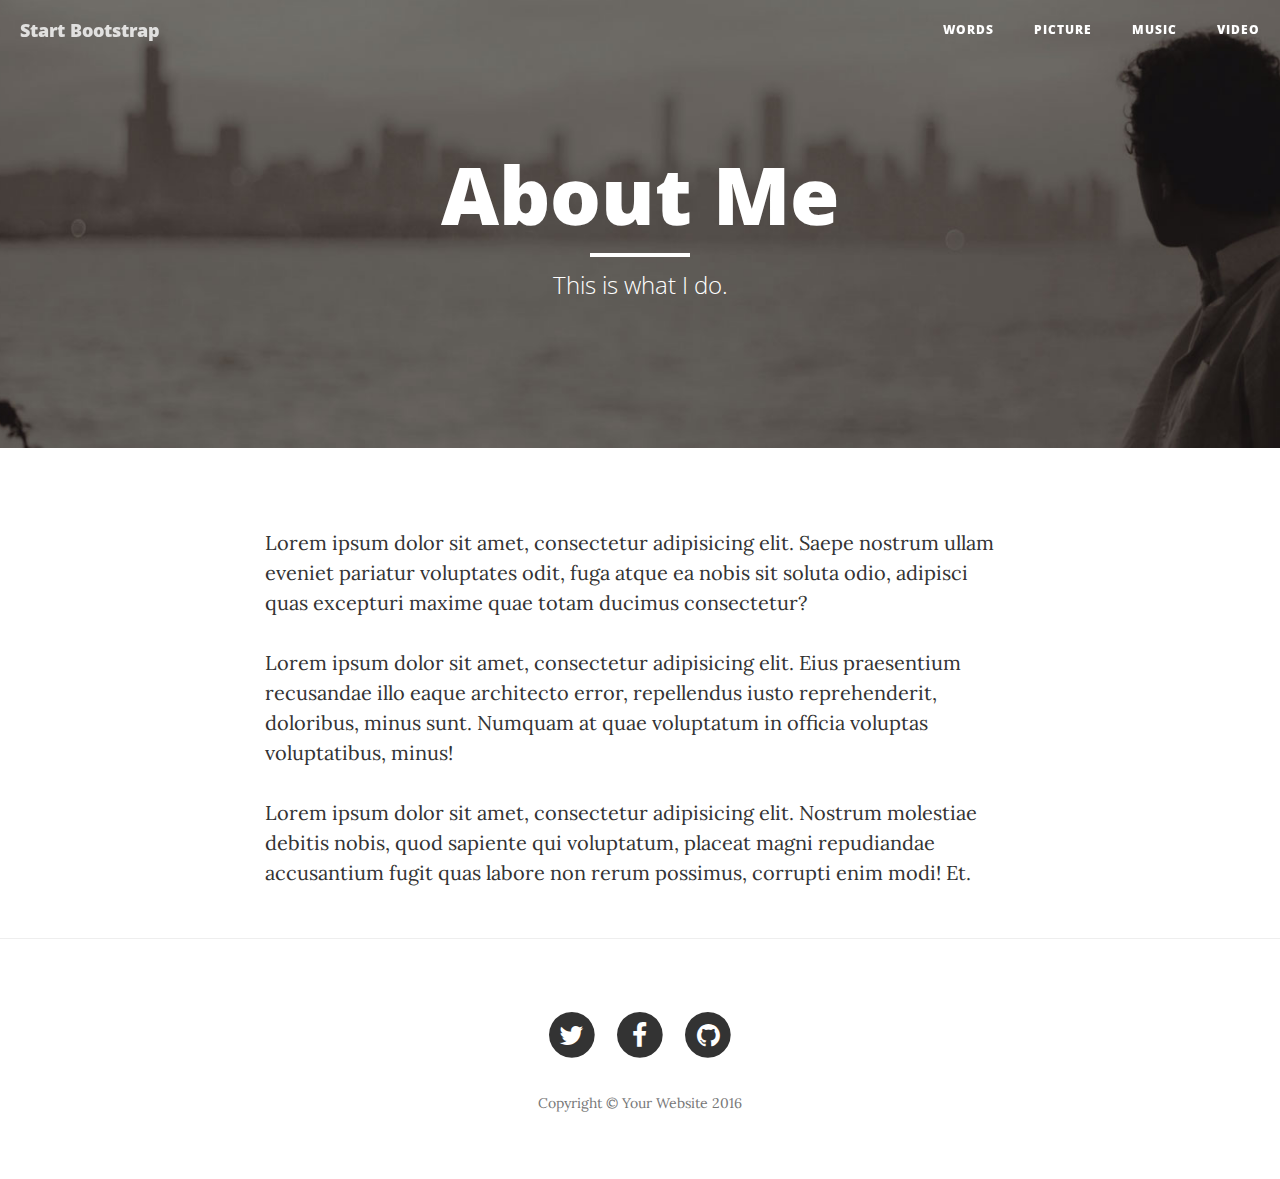
<file: about.html>
<!DOCTYPE html>
<html lang="en">

<head>

    <meta charset="utf-8">
    <meta http-equiv="X-UA-Compatible" content="IE=edge">
    <meta name="viewport" content="width=device-width, initial-scale=1">
    <meta name="description" content="">
    <meta name="author" content="">

    <title>Clean Blog - About</title>

    <!-- Bootstrap Core CSS -->
    <link href="vendor/bootstrap/css/bootstrap.min.css" rel="stylesheet">

    <!-- Theme CSS -->
    <link href="css/clean-blog.min.css" rel="stylesheet">

    <!-- Custom Fonts -->
    <link href="vendor/font-awesome/css/font-awesome.min.css" rel="stylesheet" type="text/css">
    <link href='https://fonts.googleapis.com/css?family=Lora:400,700,400italic,700italic' rel='stylesheet' type='text/css'>
    <link href='https://fonts.googleapis.com/css?family=Open+Sans:300italic,400italic,600italic,700italic,800italic,400,300,600,700,800' rel='stylesheet' type='text/css'>

    <!-- HTML5 Shim and Respond.js IE8 support of HTML5 elements and media queries -->
    <!-- WARNING: Respond.js doesn't work if you view the page via file:// -->
    <!--[if lt IE 9]>
        <script src="https://oss.maxcdn.com/libs/html5shiv/3.7.0/html5shiv.js"></script>
        <script src="https://oss.maxcdn.com/libs/respond.js/1.4.2/respond.min.js"></script>
    <![endif]-->

</head>

<body>

    <!-- Navigation -->
    <nav class="navbar navbar-default navbar-custom navbar-fixed-top">
        <div class="container-fluid">
            <!-- Brand and toggle get grouped for better mobile display -->
            <div class="navbar-header page-scroll">
                <button type="button" class="navbar-toggle" data-toggle="collapse" data-target="#bs-example-navbar-collapse-1">
                    <span class="sr-only">Toggle navigation</span>
                    Menu <i class="fa fa-bars"></i>
                </button>
                <a class="navbar-brand" href="index.html">Start Bootstrap</a>
            </div>

            <!-- Collect the nav links, forms, and other content for toggling -->
            <div class="collapse navbar-collapse" id="bs-example-navbar-collapse-1">
                <ul class="nav navbar-nav navbar-right">
                    <li>
                        <a href="index.html">words</a>
                    </li>
                    <li>
                        <a href="about.html">picture</a>
                    </li>
                    <li>
                        <a href="post.html">music</a>
                    </li>
                    <li>
                        <a href="contact.html">video</a>
                    </li>
                </ul>
            </div>
            <!-- /.navbar-collapse -->
        </div>
        <!-- /.container -->
    </nav>

    <!-- Page Header -->
    <!-- Set your background image for this header on the line below. -->
    <header class="intro-header" style="background-image: url('img/about-bg.jpg')">
        <div class="container">
            <div class="row">
                <div class="col-lg-8 col-lg-offset-2 col-md-10 col-md-offset-1">
                    <div class="page-heading">
                        <h1>About Me</h1>
                        <hr class="small">
                        <span class="subheading">This is what I do.</span>
                    </div>
                </div>
            </div>
        </div>
    </header>

    <!-- Main Content -->
    <div class="container">
        <div class="row">
            <div class="col-lg-8 col-lg-offset-2 col-md-10 col-md-offset-1">
                <p>Lorem ipsum dolor sit amet, consectetur adipisicing elit. Saepe nostrum ullam eveniet pariatur voluptates odit, fuga atque ea nobis sit soluta odio, adipisci quas excepturi maxime quae totam ducimus consectetur?</p>
                <p>Lorem ipsum dolor sit amet, consectetur adipisicing elit. Eius praesentium recusandae illo eaque architecto error, repellendus iusto reprehenderit, doloribus, minus sunt. Numquam at quae voluptatum in officia voluptas voluptatibus, minus!</p>
                <p>Lorem ipsum dolor sit amet, consectetur adipisicing elit. Nostrum molestiae debitis nobis, quod sapiente qui voluptatum, placeat magni repudiandae accusantium fugit quas labore non rerum possimus, corrupti enim modi! Et.</p>
            </div>
        </div>
    </div>

    <hr>

    <!-- Footer -->
    <footer>
        <div class="container">
            <div class="row">
                <div class="col-lg-8 col-lg-offset-2 col-md-10 col-md-offset-1">
                    <ul class="list-inline text-center">
                        <li>
                            <a href="#">
                                <span class="fa-stack fa-lg">
                                    <i class="fa fa-circle fa-stack-2x"></i>
                                    <i class="fa fa-twitter fa-stack-1x fa-inverse"></i>
                                </span>
                            </a>
                        </li>
                        <li>
                            <a href="#">
                                <span class="fa-stack fa-lg">
                                    <i class="fa fa-circle fa-stack-2x"></i>
                                    <i class="fa fa-facebook fa-stack-1x fa-inverse"></i>
                                </span>
                            </a>
                        </li>
                        <li>
                            <a href="#">
                                <span class="fa-stack fa-lg">
                                    <i class="fa fa-circle fa-stack-2x"></i>
                                    <i class="fa fa-github fa-stack-1x fa-inverse"></i>
                                </span>
                            </a>
                        </li>
                    </ul>
                    <p class="copyright text-muted">Copyright &copy; Your Website 2016</p>
                </div>
            </div>
        </div>
    </footer>

    <!-- jQuery -->
    <script src="vendor/jquery/jquery.min.js"></script>

    <!-- Bootstrap Core JavaScript -->
    <script src="vendor/bootstrap/js/bootstrap.min.js"></script>

    <!-- Contact Form JavaScript -->
    <script src="js/jqBootstrapValidation.js"></script>
    <script src="js/contact_me.js"></script>

    <!-- Theme JavaScript -->
    <script src="js/clean-blog.min.js"></script>

</body>

</html>
</file>
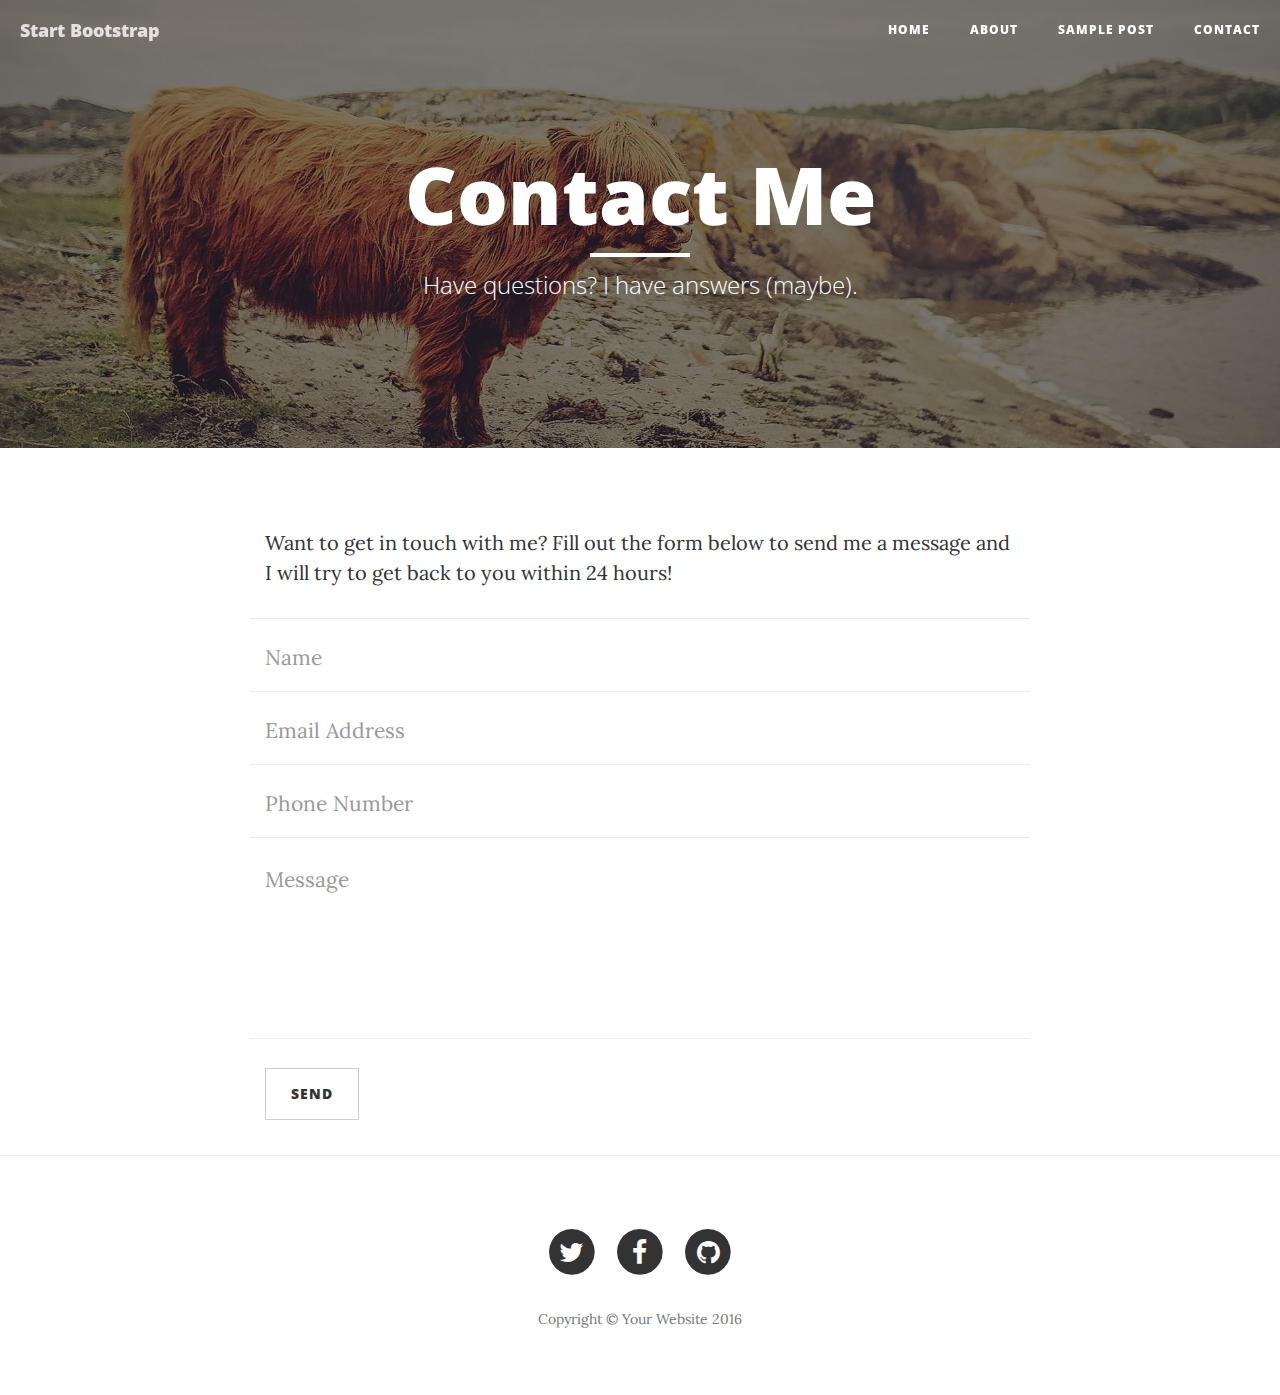
<file: contact.html>
<!DOCTYPE html>
<html lang="en">

<head>

    <meta charset="utf-8">
    <meta http-equiv="X-UA-Compatible" content="IE=edge">
    <meta name="viewport" content="width=device-width, initial-scale=1">
    <meta name="description" content="">
    <meta name="author" content="">

    <title>Clean Blog - Contact</title>

    <!-- Bootstrap Core CSS -->
    <link href="vendor/bootstrap/css/bootstrap.min.css" rel="stylesheet">

    <!-- Theme CSS -->
    <link href="css/clean-blog.min.css" rel="stylesheet">

    <!-- Custom Fonts -->
    <link href="vendor/font-awesome/css/font-awesome.min.css" rel="stylesheet" type="text/css">
    <link href='https://fonts.googleapis.com/css?family=Lora:400,700,400italic,700italic' rel='stylesheet' type='text/css'>
    <link href='https://fonts.googleapis.com/css?family=Open+Sans:300italic,400italic,600italic,700italic,800italic,400,300,600,700,800' rel='stylesheet' type='text/css'>

    <!-- HTML5 Shim and Respond.js IE8 support of HTML5 elements and media queries -->
    <!-- WARNING: Respond.js doesn't work if you view the page via file:// -->
    <!--[if lt IE 9]>
        <script src="https://oss.maxcdn.com/libs/html5shiv/3.7.0/html5shiv.js"></script>
        <script src="https://oss.maxcdn.com/libs/respond.js/1.4.2/respond.min.js"></script>
    <![endif]-->

</head>

<body>

    <!-- Navigation -->
    <nav class="navbar navbar-default navbar-custom navbar-fixed-top">
        <div class="container-fluid">
            <!-- Brand and toggle get grouped for better mobile display -->
            <div class="navbar-header page-scroll">
                <button type="button" class="navbar-toggle" data-toggle="collapse" data-target="#bs-example-navbar-collapse-1">
                    <span class="sr-only">Toggle navigation</span>
                    Menu <i class="fa fa-bars"></i>
                </button>
                <a class="navbar-brand" href="index.html">Start Bootstrap</a>
            </div>

            <!-- Collect the nav links, forms, and other content for toggling -->
            <div class="collapse navbar-collapse" id="bs-example-navbar-collapse-1">
                <ul class="nav navbar-nav navbar-right">
                    <li>
                        <a href="index.html">Home</a>
                    </li>
                    <li>
                        <a href="about.html">About</a>
                    </li>
                    <li>
                        <a href="post.html">Sample Post</a>
                    </li>
                    <li>
                        <a href="contact.html">Contact</a>
                    </li>
                </ul>
            </div>
            <!-- /.navbar-collapse -->
        </div>
        <!-- /.container -->
    </nav>

    <!-- Page Header -->
    <!-- Set your background image for this header on the line below. -->
    <header class="intro-header" style="background-image: url('img/contact-bg.jpg')">
        <div class="container">
            <div class="row">
                <div class="col-lg-8 col-lg-offset-2 col-md-10 col-md-offset-1">
                    <div class="page-heading">
                        <h1>Contact Me</h1>
                        <hr class="small">
                        <span class="subheading">Have questions? I have answers (maybe).</span>
                    </div>
                </div>
            </div>
        </div>
    </header>

    <!-- Main Content -->
    <div class="container">
        <div class="row">
            <div class="col-lg-8 col-lg-offset-2 col-md-10 col-md-offset-1">
                <p>Want to get in touch with me? Fill out the form below to send me a message and I will try to get back to you within 24 hours!</p>
                <!-- Contact Form - Enter your email address on line 19 of the mail/contact_me.php file to make this form work. -->
                <!-- WARNING: Some web hosts do not allow emails to be sent through forms to common mail hosts like Gmail or Yahoo. It's recommended that you use a private domain email address! -->
                <!-- NOTE: To use the contact form, your site must be on a live web host with PHP! The form will not work locally! -->
                <form name="sentMessage" id="contactForm" novalidate>
                    <div class="row control-group">
                        <div class="form-group col-xs-12 floating-label-form-group controls">
                            <label>Name</label>
                            <input type="text" class="form-control" placeholder="Name" id="name" required data-validation-required-message="Please enter your name.">
                            <p class="help-block text-danger"></p>
                        </div>
                    </div>
                    <div class="row control-group">
                        <div class="form-group col-xs-12 floating-label-form-group controls">
                            <label>Email Address</label>
                            <input type="email" class="form-control" placeholder="Email Address" id="email" required data-validation-required-message="Please enter your email address.">
                            <p class="help-block text-danger"></p>
                        </div>
                    </div>
                    <div class="row control-group">
                        <div class="form-group col-xs-12 floating-label-form-group controls">
                            <label>Phone Number</label>
                            <input type="tel" class="form-control" placeholder="Phone Number" id="phone" required data-validation-required-message="Please enter your phone number.">
                            <p class="help-block text-danger"></p>
                        </div>
                    </div>
                    <div class="row control-group">
                        <div class="form-group col-xs-12 floating-label-form-group controls">
                            <label>Message</label>
                            <textarea rows="5" class="form-control" placeholder="Message" id="message" required data-validation-required-message="Please enter a message."></textarea>
                            <p class="help-block text-danger"></p>
                        </div>
                    </div>
                    <br>
                    <div id="success"></div>
                    <div class="row">
                        <div class="form-group col-xs-12">
                            <button type="submit" class="btn btn-default">Send</button>
                        </div>
                    </div>
                </form>
            </div>
        </div>
    </div>

    <hr>

    <!-- Footer -->
    <footer>
        <div class="container">
            <div class="row">
                <div class="col-lg-8 col-lg-offset-2 col-md-10 col-md-offset-1">
                    <ul class="list-inline text-center">
                        <li>
                            <a href="#">
                                <span class="fa-stack fa-lg">
                                    <i class="fa fa-circle fa-stack-2x"></i>
                                    <i class="fa fa-twitter fa-stack-1x fa-inverse"></i>
                                </span>
                            </a>
                        </li>
                        <li>
                            <a href="#">
                                <span class="fa-stack fa-lg">
                                    <i class="fa fa-circle fa-stack-2x"></i>
                                    <i class="fa fa-facebook fa-stack-1x fa-inverse"></i>
                                </span>
                            </a>
                        </li>
                        <li>
                            <a href="#">
                                <span class="fa-stack fa-lg">
                                    <i class="fa fa-circle fa-stack-2x"></i>
                                    <i class="fa fa-github fa-stack-1x fa-inverse"></i>
                                </span>
                            </a>
                        </li>
                    </ul>
                    <p class="copyright text-muted">Copyright &copy; Your Website 2016</p>
                </div>
            </div>
        </div>
    </footer>

    <!-- jQuery -->
    <script src="vendor/jquery/jquery.min.js"></script>

    <!-- Bootstrap Core JavaScript -->
    <script src="vendor/bootstrap/js/bootstrap.min.js"></script>

    <!-- Contact Form JavaScript -->
    <script src="js/jqBootstrapValidation.js"></script>
    <script src="js/contact_me.js"></script>

    <!-- Theme JavaScript -->
    <script src="js/clean-blog.min.js"></script>

</body>

</html>
</file>
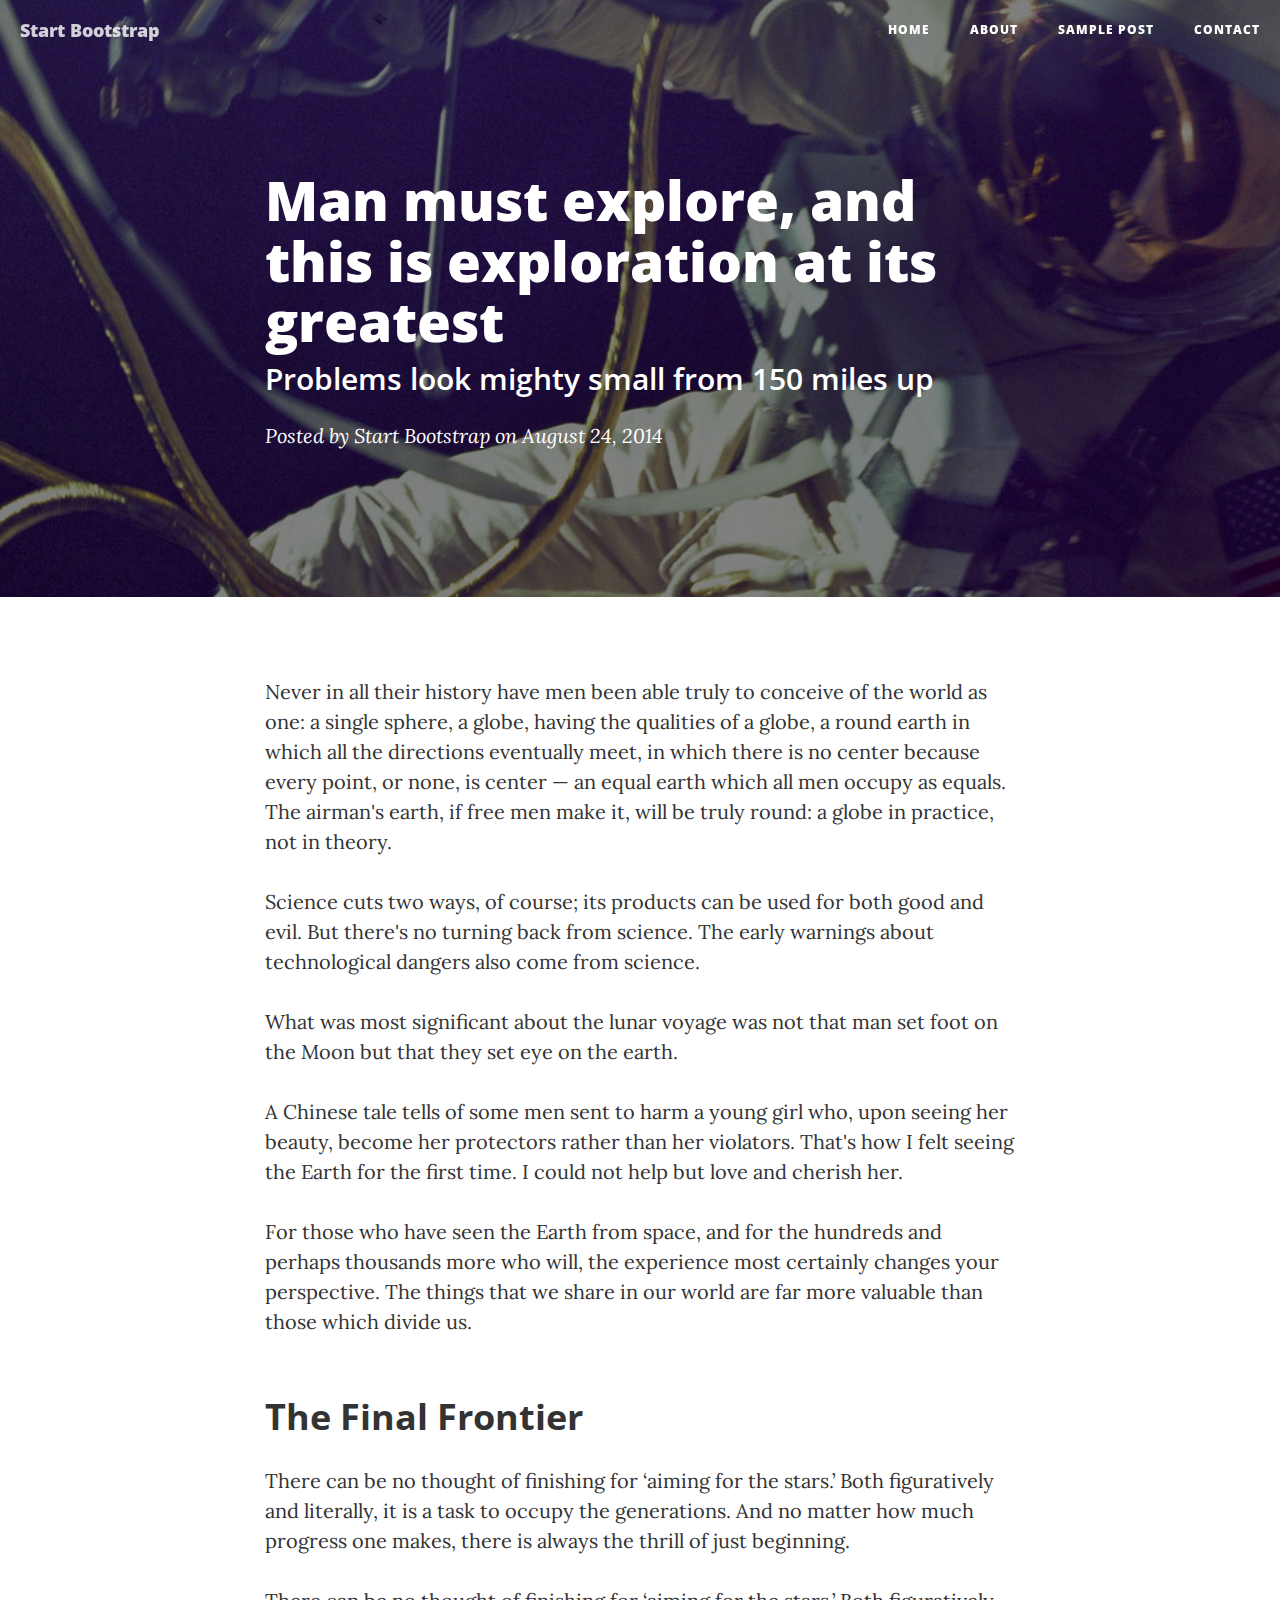
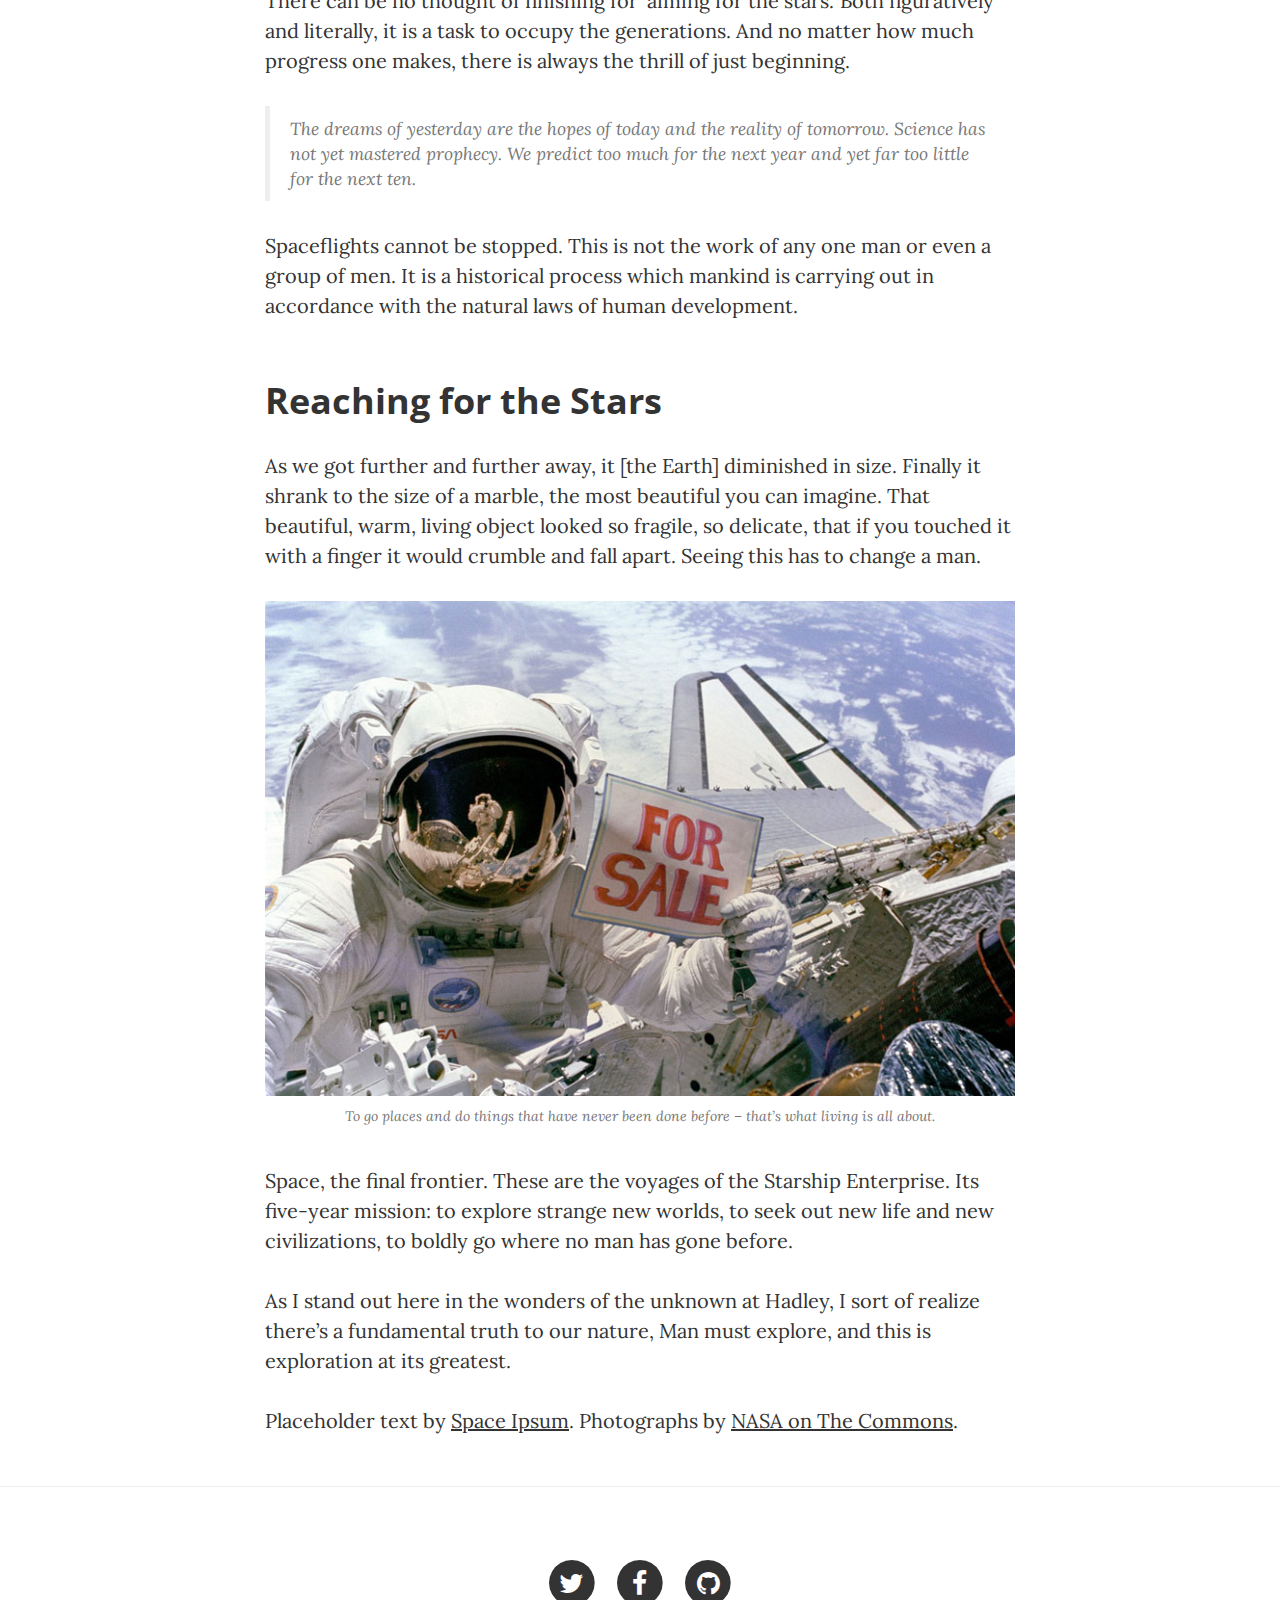
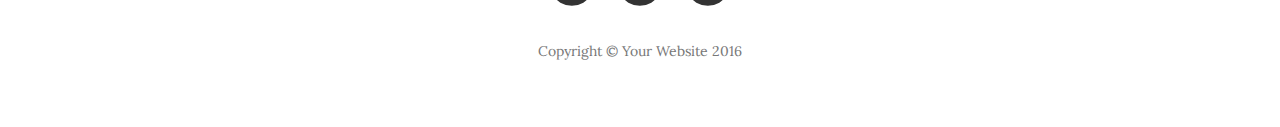
<file: post.html>
<!DOCTYPE html>
<html lang="en">

<head>

    <meta charset="utf-8">
    <meta http-equiv="X-UA-Compatible" content="IE=edge">
    <meta name="viewport" content="width=device-width, initial-scale=1">
    <meta name="description" content="">
    <meta name="author" content="">

    <title>Clean Blog - Sample Post</title>

    <!-- Bootstrap Core CSS -->
    <link href="vendor/bootstrap/css/bootstrap.min.css" rel="stylesheet">

    <!-- Theme CSS -->
    <link href="css/clean-blog.min.css" rel="stylesheet">

    <!-- Custom Fonts -->
    <link href="vendor/font-awesome/css/font-awesome.min.css" rel="stylesheet" type="text/css">
    <link href='https://fonts.googleapis.com/css?family=Lora:400,700,400italic,700italic' rel='stylesheet' type='text/css'>
    <link href='https://fonts.googleapis.com/css?family=Open+Sans:300italic,400italic,600italic,700italic,800italic,400,300,600,700,800' rel='stylesheet' type='text/css'>

    <!-- HTML5 Shim and Respond.js IE8 support of HTML5 elements and media queries -->
    <!-- WARNING: Respond.js doesn't work if you view the page via file:// -->
    <!--[if lt IE 9]>
        <script src="https://oss.maxcdn.com/libs/html5shiv/3.7.0/html5shiv.js"></script>
        <script src="https://oss.maxcdn.com/libs/respond.js/1.4.2/respond.min.js"></script>
    <![endif]-->

</head>

<body>

    <!-- Navigation -->
    <nav class="navbar navbar-default navbar-custom navbar-fixed-top">
        <div class="container-fluid">
            <!-- Brand and toggle get grouped for better mobile display -->
            <div class="navbar-header page-scroll">
                <button type="button" class="navbar-toggle" data-toggle="collapse" data-target="#bs-example-navbar-collapse-1">
                    <span class="sr-only">Toggle navigation</span>
                    Menu <i class="fa fa-bars"></i>
                </button>
                <a class="navbar-brand" href="index.html">Start Bootstrap</a>
            </div>

            <!-- Collect the nav links, forms, and other content for toggling -->
            <div class="collapse navbar-collapse" id="bs-example-navbar-collapse-1">
                <ul class="nav navbar-nav navbar-right">
                    <li>
                        <a href="index.html">Home</a>
                    </li>
                    <li>
                        <a href="about.html">About</a>
                    </li>
                    <li>
                        <a href="post.html">Sample Post</a>
                    </li>
                    <li>
                        <a href="contact.html">Contact</a>
                    </li>
                </ul>
            </div>
            <!-- /.navbar-collapse -->
        </div>
        <!-- /.container -->
    </nav>

    <!-- Page Header -->
    <!-- Set your background image for this header on the line below. -->
    <header class="intro-header" style="background-image: url('img/post-bg.jpg')">
        <div class="container">
            <div class="row">
                <div class="col-lg-8 col-lg-offset-2 col-md-10 col-md-offset-1">
                    <div class="post-heading">
                        <h1>Man must explore, and this is exploration at its greatest</h1>
                        <h2 class="subheading">Problems look mighty small from 150 miles up</h2>
                        <span class="meta">Posted by <a href="#">Start Bootstrap</a> on August 24, 2014</span>
                    </div>
                </div>
            </div>
        </div>
    </header>

    <!-- Post Content -->
    <article>
        <div class="container">
            <div class="row">
                <div class="col-lg-8 col-lg-offset-2 col-md-10 col-md-offset-1">
                    <p>Never in all their history have men been able truly to conceive of the world as one: a single sphere, a globe, having the qualities of a globe, a round earth in which all the directions eventually meet, in which there is no center because every point, or none, is center — an equal earth which all men occupy as equals. The airman's earth, if free men make it, will be truly round: a globe in practice, not in theory.</p>

                    <p>Science cuts two ways, of course; its products can be used for both good and evil. But there's no turning back from science. The early warnings about technological dangers also come from science.</p>

                    <p>What was most significant about the lunar voyage was not that man set foot on the Moon but that they set eye on the earth.</p>

                    <p>A Chinese tale tells of some men sent to harm a young girl who, upon seeing her beauty, become her protectors rather than her violators. That's how I felt seeing the Earth for the first time. I could not help but love and cherish her.</p>

                    <p>For those who have seen the Earth from space, and for the hundreds and perhaps thousands more who will, the experience most certainly changes your perspective. The things that we share in our world are far more valuable than those which divide us.</p>

                    <h2 class="section-heading">The Final Frontier</h2>

                    <p>There can be no thought of finishing for ‘aiming for the stars.’ Both figuratively and literally, it is a task to occupy the generations. And no matter how much progress one makes, there is always the thrill of just beginning.</p>

                    <p>There can be no thought of finishing for ‘aiming for the stars.’ Both figuratively and literally, it is a task to occupy the generations. And no matter how much progress one makes, there is always the thrill of just beginning.</p>

                    <blockquote>The dreams of yesterday are the hopes of today and the reality of tomorrow. Science has not yet mastered prophecy. We predict too much for the next year and yet far too little for the next ten.</blockquote>

                    <p>Spaceflights cannot be stopped. This is not the work of any one man or even a group of men. It is a historical process which mankind is carrying out in accordance with the natural laws of human development.</p>

                    <h2 class="section-heading">Reaching for the Stars</h2>

                    <p>As we got further and further away, it [the Earth] diminished in size. Finally it shrank to the size of a marble, the most beautiful you can imagine. That beautiful, warm, living object looked so fragile, so delicate, that if you touched it with a finger it would crumble and fall apart. Seeing this has to change a man.</p>

                    <a href="#">
                        <img class="img-responsive" src="img/post-sample-image.jpg" alt="">
                    </a>
                    <span class="caption text-muted">To go places and do things that have never been done before – that’s what living is all about.</span>

                    <p>Space, the final frontier. These are the voyages of the Starship Enterprise. Its five-year mission: to explore strange new worlds, to seek out new life and new civilizations, to boldly go where no man has gone before.</p>

                    <p>As I stand out here in the wonders of the unknown at Hadley, I sort of realize there’s a fundamental truth to our nature, Man must explore, and this is exploration at its greatest.</p>

                    <p>Placeholder text by <a href="http://spaceipsum.com/">Space Ipsum</a>. Photographs by <a href="https://www.flickr.com/photos/nasacommons/">NASA on The Commons</a>.</p>
                </div>
            </div>
        </div>
    </article>

    <hr>

    <!-- Footer -->
    <footer>
        <div class="container">
            <div class="row">
                <div class="col-lg-8 col-lg-offset-2 col-md-10 col-md-offset-1">
                    <ul class="list-inline text-center">
                        <li>
                            <a href="#">
                                <span class="fa-stack fa-lg">
                                    <i class="fa fa-circle fa-stack-2x"></i>
                                    <i class="fa fa-twitter fa-stack-1x fa-inverse"></i>
                                </span>
                            </a>
                        </li>
                        <li>
                            <a href="#">
                                <span class="fa-stack fa-lg">
                                    <i class="fa fa-circle fa-stack-2x"></i>
                                    <i class="fa fa-facebook fa-stack-1x fa-inverse"></i>
                                </span>
                            </a>
                        </li>
                        <li>
                            <a href="#">
                                <span class="fa-stack fa-lg">
                                    <i class="fa fa-circle fa-stack-2x"></i>
                                    <i class="fa fa-github fa-stack-1x fa-inverse"></i>
                                </span>
                            </a>
                        </li>
                    </ul>
                    <p class="copyright text-muted">Copyright &copy; Your Website 2016</p>
                </div>
            </div>
        </div>
    </footer>

    <!-- jQuery -->
    <script src="vendor/jquery/jquery.min.js"></script>

    <!-- Bootstrap Core JavaScript -->
    <script src="vendor/bootstrap/js/bootstrap.min.js"></script>

    <!-- Contact Form JavaScript -->
    <script src="js/jqBootstrapValidation.js"></script>
    <script src="js/contact_me.js"></script>

    <!-- Theme JavaScript -->
    <script src="js/clean-blog.min.js"></script>

</body>

</html>
</file>
<file: css/clean-blog.min.css>
/*!
 * Start Bootstrap - Clean Blog v3.3.7+1 (http://startbootstrap.com/template-overviews/clean-blog)
 * Copyright 2013-2017 Start Bootstrap
 * Licensed under MIT (https://github.com/BlackrockDigital/startbootstrap/blob/gh-pages/LICENSE)
 */a,body{color:#333}.navbar-custom .nav li a,.navbar-custom .navbar-brand,h1,h2,h3,h4,h5,h6{font-weight:800}.caption,.intro-header .page-heading,.intro-header .site-heading,footer .copyright{text-align:center}body{font-family:Lora,'Times New Roman',serif;font-size:20px;-webkit-tap-highlight-color:#0085A1}.intro-header .page-heading .subheading,.intro-header .post-heading .subheading,.intro-header .site-heading .subheading,.navbar-custom,h1,h2,h3,h4,h5,h6{font-family:'Open Sans','Helvetica Neue',Helvetica,Arial,sans-serif}p{line-height:1.5;margin:30px 0}p a{text-decoration:underline}a:focus,a:hover{color:#0085A1}a img:focus,a img:hover{cursor:zoom-in}blockquote{color:#777;font-style:italic}hr.small{max-width:100px;margin:15px auto;border-width:4px;border-color:#fff}.navbar-custom{position:absolute;top:0;left:0;width:100%;z-index:3}.navbar-custom .navbar-header .navbar-toggle{color:#777;font-weight:800;text-transform:uppercase;font-size:12px}.navbar-custom .nav li a{text-transform:uppercase;font-size:12px;letter-spacing:1px}@media only screen and (min-width:768px){.navbar-custom{background:0 0;border-bottom:1px solid transparent}.navbar-custom .navbar-brand{color:#fff;padding:20px}.navbar-custom .navbar-brand:focus,.navbar-custom .navbar-brand:hover{color:rgba(255,255,255,.8)}.navbar-custom .nav li a{color:#fff;padding:20px}.navbar-custom .nav li a:focus,.navbar-custom .nav li a:hover{color:rgba(255,255,255,.8)}.navbar-custom .nav li ul.dropdown-menu a{color:#333}.navbar-custom .nav li ul.dropdown-menu a:focus,.navbar-custom .nav li ul.dropdown-menu a:hover{color:#0085A1}}@media only screen and (min-width:1170px){.navbar-custom{-webkit-transition:background-color .3s;-moz-transition:background-color .3s;transition:background-color .3s;-webkit-transform:translate3d(0,0,0);-moz-transform:translate3d(0,0,0);-ms-transform:translate3d(0,0,0);-o-transform:translate3d(0,0,0);transform:translate3d(0,0,0);-webkit-backface-visibility:hidden;backface-visibility:hidden}.navbar-custom.is-fixed{position:fixed;top:-61px;background-color:rgba(255,255,255,.9);border-bottom:1px solid #f2f2f2;-webkit-transition:-webkit-transform .3s;-moz-transition:-moz-transform .3s;transition:transform .3s}.navbar-custom.is-fixed .navbar-brand{color:#333}.navbar-custom.is-fixed .navbar-brand:focus,.navbar-custom.is-fixed .navbar-brand:hover{color:#0085A1}.navbar-custom.is-fixed .nav li a{color:#333}.navbar-custom.is-fixed .nav li a:focus,.navbar-custom.is-fixed .nav li a:hover{color:#0085A1}.navbar-custom.is-visible{-webkit-transform:translate3d(0,100%,0);-moz-transform:translate3d(0,100%,0);-ms-transform:translate3d(0,100%,0);-o-transform:translate3d(0,100%,0);transform:translate3d(0,100%,0)}}.intro-header{background:center center no-repeat;-webkit-background-size:cover;-moz-background-size:cover;background-size:cover;-o-background-size:cover;margin-bottom:50px}.intro-header .page-heading,.intro-header .post-heading,.intro-header .site-heading{padding:100px 0 50px;color:#fff}.intro-header .page-heading h1,.intro-header .site-heading h1{margin-top:0;font-size:50px}.intro-header .page-heading .subheading,.intro-header .site-heading .subheading{font-size:24px;line-height:1.1;display:block;font-weight:300;margin:10px 0 0}@media only screen and (min-width:768px){.intro-header .page-heading,.intro-header .post-heading,.intro-header .site-heading{padding:150px 0}.intro-header .page-heading h1,.intro-header .site-heading h1{font-size:80px}}.intro-header .post-heading h1{font-size:35px}.intro-header .post-heading .meta,.intro-header .post-heading .subheading{line-height:1.1;display:block}.intro-header .post-heading .subheading{font-size:24px;margin:10px 0 30px;font-weight:600}.intro-header .post-heading .meta{font-family:Lora,'Times New Roman',serif;font-style:italic;font-weight:300;font-size:20px}.intro-header .post-heading .meta a{color:#fff}@media only screen and (min-width:768px){.intro-header .post-heading h1{font-size:55px}.intro-header .post-heading .subheading{font-size:30px}}.post-preview>a{color:#333}.post-preview>a:focus,.post-preview>a:hover{text-decoration:none;color:#0085A1}.post-preview>a>.post-title{font-size:30px;margin-top:30px;margin-bottom:10px}.post-preview>a>.post-subtitle{margin:0 0 10px;font-weight:300}.post-preview>.post-meta{color:#777;font-size:18px;font-style:italic;margin-top:0}.post-preview>.post-meta>a{text-decoration:none;color:#333}.post-preview>.post-meta>a:focus,.post-preview>.post-meta>a:hover{color:#0085A1;text-decoration:underline}@media only screen and (min-width:768px){.post-preview>a>.post-title{font-size:36px}}.section-heading{font-size:36px;margin-top:60px;font-weight:700}.btn,.pager li>a,.pager li>span{font-family:'Open Sans','Helvetica Neue',Helvetica,Arial,sans-serif;text-transform:uppercase;font-weight:800;letter-spacing:1px}.caption{font-size:14px;padding:10px;font-style:italic;margin:0;display:block;border-bottom-right-radius:5px;border-bottom-left-radius:5px}footer{padding:50px 0 65px}footer .list-inline{margin:0;padding:0}footer .copyright{font-size:14px;margin-bottom:0}.floating-label-form-group{font-size:14px;position:relative;margin-bottom:0;padding-bottom:.5em;border-bottom:1px solid #eee}.floating-label-form-group input,.floating-label-form-group textarea{z-index:1;position:relative;padding-right:0;padding-left:0;border:none;border-radius:0;font-size:1.5em;background:0 0;box-shadow:none!important;resize:none}.floating-label-form-group label{display:block;z-index:0;position:relative;top:2em;margin:0;font-size:.85em;line-height:1.764705882em;vertical-align:middle;vertical-align:baseline;opacity:0;-webkit-transition:top .3s ease,opacity .3s ease;-moz-transition:top .3s ease,opacity .3s ease;-ms-transition:top .3s ease,opacity .3s ease;transition:top .3s ease,opacity .3s ease}.floating-label-form-group::not(:first-child){padding-left:14px;border-left:1px solid #eee}.floating-label-form-group-with-value label{top:0;opacity:1}.floating-label-form-group-with-focus label{color:#0085A1}form .row:first-child .floating-label-form-group{border-top:1px solid #eee}.btn{font-size:14px;border-radius:0;padding:15px 25px}.btn-lg{font-size:16px;padding:25px 35px}.btn-default:focus,.btn-default:hover{background-color:#0085A1;border:1px solid #0085A1;color:#fff}.pager{margin:20px 0 0}.pager li>a,.pager li>span{font-size:14px;padding:15px 25px;background-color:#fff;border-radius:0}.pager li>a:focus,.pager li>a:hover{color:#fff;background-color:#0085A1;border:1px solid #0085A1}.pager .disabled>a,.pager .disabled>a:focus,.pager .disabled>a:hover,.pager .disabled>span{color:#777;background-color:#333;cursor:not-allowed}::-moz-selection{color:#fff;text-shadow:none;background:#0085A1}::selection{color:#fff;text-shadow:none;background:#0085A1}img::selection{color:#fff;background:0 0}img::-moz-selection{color:#fff;background:0 0}
</file>
